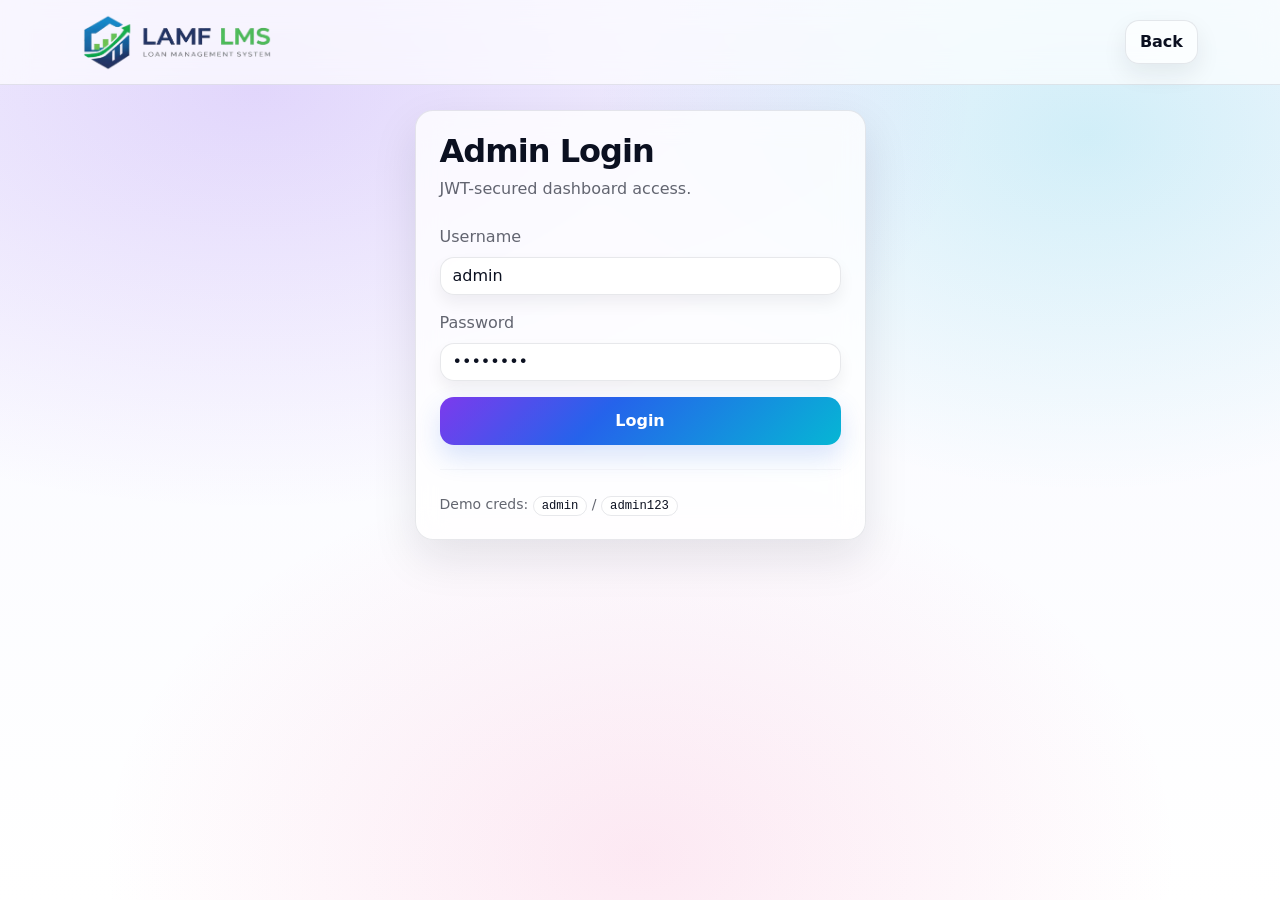
<file: dashboard.html>
<!DOCTYPE html>
<html lang="en">
<head>
  <meta charset="UTF-8" />
  <meta name="viewport" content="width=device-width, initial-scale=1.0" />
  <title>Dashboard • LAMF LMS</title>
  <link rel="canonical" href="https://loan-management-frontend-weld.vercel.app/dashboard.html" />
  <meta property="og:url" content="https://loan-management-frontend-weld.vercel.app/dashboard.html" />
  <meta name="description" content="Manage loan products, applications, collateral, ongoing loans and repayments from the LAMF LMS dashboard." />
  <meta name="author" content="TheBenzzCreations" />
  <meta name="creator" content="TheBenzzCreations" />
  <meta property="og:type" content="website" />
  <meta property="og:site_name" content="LAMF LMS" />
  <meta property="og:title" content="Dashboard • LAMF LMS" />
  <meta property="og:description" content="Manage loan products, applications, collateral, ongoing loans and repayments from the LAMF LMS dashboard." />
  <meta name="twitter:card" content="summary" />
  <meta name="twitter:title" content="Dashboard • LAMF LMS" />
  <meta name="twitter:description" content="Manage loan products, applications, collateral, ongoing loans and repayments from the LAMF LMS dashboard." />
  <link href="https://cdn.jsdelivr.net/npm/bootstrap@5.3.3/dist/css/bootstrap.min.css" rel="stylesheet">
  <link rel="stylesheet" href="assets/css/theme.css">
</head>
<body>
  <nav class="navbar navbar-expand-lg fixed-top">
    <div class="container-fluid px-3">
      <a class="navbar-brand fw-bold" href="index.html">
        <span style="background:var(--g1); -webkit-background-clip:text; background-clip:text; color:transparent;">
                    <img src="logo.png" width="40%" alt="">
        </span>
      </a>

      <div class="ms-auto d-flex align-items-center gap-2">
        <span class="lux-badge d-none d-md-inline-flex">
          <span>JWT Secured</span>
          <span style="opacity:.75">/api/**</span>
        </span>
        <button class="btn btn-outline-lux" onclick="logout()">Logout</button>
      </div>
    </div>
  </nav>

  <div class="container-fluid" style="padding-top:85px;">
    <div class="row g-3 px-2 px-md-3">
      <!-- Sidebar -->
      <div class="col-lg-2">
        <div class="lux-card sidebar">
          <div class="text-muted-lux small mb-2">Modules</div>
          <div class="nav flex-column nav-pills" id="sideNav">
            <button class="nav-link active" data-page="overview">Overview</button>
            <button class="nav-link" data-page="products">Loan Products</button>
            <button class="nav-link" data-page="applications">Loan Applications</button>
            <button class="nav-link" data-page="newApp">Create New Application</button>
            <button class="nav-link" data-page="loans">Ongoing Loans</button>
            <button class="nav-link" data-page="collaterals">Collateral Management</button>
            <!-- <button class="nav-link" data-page="partnerApi" type="button">Partner API</button> -->

          </div>

          <hr class="my-3">
          <div class="text-muted-lux small mb-2">Partner API</div>
          <div class="lux-card-soft p-3 small">
            <div class="mb-1"><b>POST</b> /partner/v1/loan-applications</div>
            <div class="text-muted-lux">Header: <code class="kbd">X-API-KEY</code></div>
          </div>
        </div>
      </div>

      <!-- Main -->
      <div class="col-lg-10">
        <div id="pageContainer"></div>
      </div>
    </div>
  </div>

  <!-- Modal: Create Product -->
  <div class="modal fade" id="productModal" tabindex="-1">
    <div class="modal-dialog modal-dialog-centered">
      <div class="modal-content">
        <div class="modal-header border-0">
          <h5 class="modal-title lux-title">Create Loan Product</h5>
          <button type="button" class="btn-close btn-close-white" data-bs-dismiss="modal"></button>
        </div>
        <div class="modal-body">
          <div class="row g-3">
            <div class="col-12">
              <label class="form-label text-muted-lux">Name</label>
              <input id="p_name" class="form-control" placeholder="LAMF Overdraft">
            </div>
            <div class="col-md-6">
              <label class="form-label text-muted-lux">Interest Rate (%)</label>
              <input id="p_rate" class="form-control" type="number" step="0.01" placeholder="14.5">
            </div>
            <div class="col-md-6">
              <label class="form-label text-muted-lux">Max LTV (0.50 = 50%)</label>
              <input id="p_ltv" class="form-control" type="number" step="0.01" placeholder="0.50">
            </div>
            <div class="col-md-6">
              <label class="form-label text-muted-lux">Min Amount</label>
              <input id="p_min" class="form-control" type="number" placeholder="10000">
            </div>
            <div class="col-md-6">
              <label class="form-label text-muted-lux">Max Amount</label>
              <input id="p_max" class="form-control" type="number" placeholder="500000">
            </div>
          </div>
        </div>
        <div class="modal-footer border-0">
          <button class="btn btn-outline-lux" data-bs-dismiss="modal">Cancel</button>
          <button class="btn btn-lux" id="btnCreateProduct">Create</button>
        </div>
      </div>
    </div>
  </div>

  <!-- Modal: Add Collateral -->
  <div class="modal fade" id="collateralModal" tabindex="-1">
    <div class="modal-dialog modal-dialog-centered">
      <div class="modal-content">
        <div class="modal-header border-0">
          <h5 class="modal-title lux-title">Add Collateral (Mutual Fund Units)</h5>
          <button type="button" class="btn-close btn-close-white" data-bs-dismiss="modal"></button>
        </div>
        <div class="modal-body">
          <input type="hidden" id="c_appId">
          <div class="row g-3">
            <div class="col-12">
              <label class="form-label text-muted-lux">Scheme Name</label>
              <input id="c_scheme" class="form-control" placeholder="HDFC Flexi Cap Fund">
            </div>
            <div class="col-md-6">
              <label class="form-label text-muted-lux">Units</label>
              <input id="c_units" class="form-control" type="number" step="0.01" placeholder="400">
            </div>
            <div class="col-md-6">
              <label class="form-label text-muted-lux">NAV</label>
              <input id="c_nav" class="form-control" type="number" step="0.01" placeholder="230">
            </div>
          </div>
        </div>
        <div class="modal-footer border-0">
          <button class="btn btn-outline-lux" data-bs-dismiss="modal">Cancel</button>
          <button class="btn btn-lux" id="btnAddCollateral">Add</button>
        </div>
      </div>
    </div>
  </div>

  <!-- Modal: Repay -->
  <div class="modal fade" id="repayModal" tabindex="-1">
    <div class="modal-dialog modal-dialog-centered">
      <div class="modal-content">
        <div class="modal-header border-0">
          <h5 class="modal-title lux-title">Record Repayment</h5>
          <button type="button" class="btn-close btn-close-white" data-bs-dismiss="modal"></button>
        </div>
        <div class="modal-body">
          <input type="hidden" id="r_loanId">
          <label class="form-label text-muted-lux">Amount</label>
          <input id="r_amount" class="form-control" type="number" step="0.01" placeholder="10000">
        </div>
        <div class="modal-footer border-0">
          <button class="btn btn-outline-lux" data-bs-dismiss="modal">Cancel</button>
          <button class="btn btn-lux" id="btnRepay">Submit</button>
        </div>
      </div>
    </div>
  </div>

  <div class="toast-container position-fixed bottom-0 end-0 p-3" id="toastContainer"></div>

  <script src="https://cdn.jsdelivr.net/npm/bootstrap@5.3.3/dist/js/bootstrap.bundle.min.js"></script>
  <script src="assets/js/config.js"></script>
  <script src="assets/js/api.js"></script>
  <script src="assets/js/auth.js"></script>
  <script src="assets/js/dashboard.js"></script>
</body>
</html>
</file>
<file: assets/css/theme.css>
:root{
  /* Light luxury base */
  --bg0:#F7F8FF;
  --bg1:#FFFFFF;

  --card: rgba(255,255,255,0.78);
  --card2: rgba(255,255,255,0.92);
  --stroke: rgba(20, 30, 60, 0.10);

  --text:#0B1020;
  --muted: rgba(11,16,32,0.64);

  /* Premium gradients (soft, light, luxury) */
  --g1: linear-gradient(135deg, #7C3AED 0%, #2563EB 40%, #06B6D4 100%);
  --g2: linear-gradient(135deg, rgba(124,58,237,0.14) 0%, rgba(37,99,235,0.12) 45%, rgba(6,182,212,0.10) 100%);
  --g3: linear-gradient(135deg, rgba(245,158,11,0.12) 0%, rgba(236,72,153,0.10) 55%, rgba(124,58,237,0.12) 100%);

  /* Soft luxury shadow */
  --shadow: 0 18px 45px rgba(17, 24, 39, 0.10);
  --shadow2: 0 10px 24px rgba(17, 24, 39, 0.08);

  --radius: 18px;
}

*{box-sizing:border-box}
html,body{height:100%}

body{
  margin:0;
  font-family: ui-sans-serif, system-ui, -apple-system, "Segoe UI", Roboto, Arial, sans-serif;
  color: var(--text);

  /* Light premium background */
  background:
    radial-gradient(1200px 700px at 20% 10%, rgba(124,58,237,0.18), transparent 60%),
    radial-gradient(900px 650px at 85% 15%, rgba(6,182,212,0.16), transparent 55%),
    radial-gradient(900px 650px at 50% 95%, rgba(236,72,153,0.12), transparent 60%),
    linear-gradient(180deg, var(--bg0), var(--bg1));
}

/* Links */
a{color:inherit}
.text-muted-lux{color:var(--muted)!important}

/* Navbar */
.navbar{
  background: rgba(255,255,255,0.68)!important;
  border-bottom: 1px solid var(--stroke);
  backdrop-filter: blur(14px);
}

.navbar .navbar-brand{
  letter-spacing: -0.02em;
}

/* Badges */
.lux-badge{
  display:inline-flex; align-items:center; gap:8px;
  padding:8px 12px; border-radius:999px;
  background: rgba(255,255,255,0.72);
  border:1px solid var(--stroke);
  box-shadow: var(--shadow2);
}

/* Hero spacing */
.lux-hero{ padding: 92px 0 52px; }

/* Cards */
.lux-card{
  background: var(--card);
  border: 1px solid var(--stroke);
  border-radius: var(--radius);
  box-shadow: var(--shadow);
  backdrop-filter: blur(14px);
}

.lux-card-soft{
  background: var(--card2);
  border: 1px solid var(--stroke);
  border-radius: var(--radius);
  box-shadow: var(--shadow2);
}

.lux-gradient-line{
  height: 2px; width: 100%;
  background: var(--g1);
  border-radius: 999px;
  opacity: 0.95;
}

.lux-title{
  font-weight: 850;
  letter-spacing: -0.03em;
  line-height: 1.05;
}

/* KPI blocks */
.lux-kpi{
  border-radius: 16px;
  padding: 14px 16px;
  background: var(--g2);
  border: 1px solid var(--stroke);
}

/* Buttons */
.btn-lux{
  border: 0;
  border-radius: 14px;
  padding: 12px 16px;
  font-weight: 800;
  color: #FFFFFF;
  background: var(--g1);
  box-shadow: 0 12px 26px rgba(37,99,235,0.18);
}
.btn-lux:hover{filter: brightness(1.05); transform: translateY(-1px);}

.btn-outline-lux{
  border-radius: 14px;
  padding: 12px 16px;
  font-weight: 800;
  color: var(--text);
  background: rgba(255,255,255,0.60);
  border: 1px solid var(--stroke);
  box-shadow: var(--shadow2);
}
.btn-outline-lux:hover{background: rgba(255,255,255,0.85);}

/* Sections */
.section{ padding: 56px 0; }

/* Icon pill */
.icon-pill{
  width: 44px; height: 44px; border-radius: 14px;
  display:grid; place-items:center;
  background: var(--g3);
  border: 1px solid var(--stroke);
}

/* Code pills */
code.kbd{
  background: rgba(255,255,255,0.85);
  padding: 2px 8px;
  border-radius: 10px;
  border: 1px solid var(--stroke);
  color: var(--text);
}

/* Tables */
.table{
  --bs-table-bg: transparent;
  --bs-table-color: var(--text);
  border-color: var(--stroke)!important;
}
.table thead th{
  color: rgba(11,16,32,0.8);
  border-bottom: 1px solid var(--stroke);
}
.table td, .table th{
  border-top: 1px solid var(--stroke);
}

/* Inputs */
.form-control, .form-select{
  background: rgba(255,255,255,0.82);
  border: 1px solid var(--stroke);
  color: var(--text);
  border-radius: 14px;
  box-shadow: 0 8px 16px rgba(17,24,39,0.06);
}
.form-control:focus, .form-select:focus{
  box-shadow: 0 0 0 0.2rem rgba(124,58,237,0.18);
  border-color: rgba(124,58,237,0.40);
}
.form-control::placeholder{color: rgba(11,16,32,0.45)}

/* Modals */
.modal-content{
  background: rgba(255,255,255,0.92);
  border: 1px solid var(--stroke);
  backdrop-filter: blur(14px);
  color: var(--text);
  border-radius: 18px;
  box-shadow: var(--shadow);
}

hr{border-color: var(--stroke)}

/* Sidebar */
.sidebar{
  min-height: calc(100vh - 70px);
  position: sticky; top: 70px;
  padding: 18px;
}
.sidebar .nav-link{
  color: rgba(11,16,32,0.8);
  border-radius: 14px;
  padding: 10px 12px;
}
.sidebar .nav-link.active{
  background: var(--g2);
  border: 1px solid var(--stroke);
  color: var(--text);
}

/* Toast */
.toast-container{z-index: 9999;}











/* =========================
   RESPONSIVE PATCH (append)
   ========================= */

/* Safer media + images */
img, svg, video, canvas {
  max-width: 100%;
  height: auto;
}

/* Prevent horizontal scroll from long content */
body {
  overflow-x: hidden;
}

/* Navbar brand logo control (works for both pages) */
.navbar .navbar-brand img {
  width: clamp(120px, 18vw, 190px);
  height: auto;
  display: block;
}

/* Buttons: better tap targets on mobile */
.btn {
  min-height: 44px;
}

/* Hero spacing: less on phones */
.lux-hero {
  padding-top: 92px;
  padding-bottom: 52px;
}
@media (max-width: 576px) {
  .lux-hero {
    padding-top: 78px;
    padding-bottom: 36px;
  }
  .lux-title {
    line-height: 1.08;
  }
  .section {
    padding: 38px 0;
  }
  .lux-card, .lux-card-soft {
    border-radius: 16px;
  }
}

/* Navbar on small screens: stack actions nicely */
@media (max-width: 576px) {
  .navbar .container,
  .navbar .container-fluid {
    gap: 10px;
  }

  /* tighten padding */
  .navbar .btn {
    padding: 10px 12px;
    border-radius: 12px;
    font-weight: 800;
  }
}

/* Make long code blocks responsive */
pre {
  overflow: auto;
  max-width: 100%;
  border-radius: 16px;
}
pre::-webkit-scrollbar {
  height: 10px;
}
pre::-webkit-scrollbar-thumb {
  background: rgba(17,24,39,0.18);
  border-radius: 999px;
}

/* Tables on mobile: allow horizontal scrolling cleanly */
.table-responsive {
  border-radius: 16px;
}

/* Dashboard layout improvements */
#pageContainer {
  min-height: calc(100vh - 110px);
}

/* Sidebar: desktop sticky stays */
.sidebar {
  min-height: calc(100vh - 85px);
  position: sticky;
  top: 75px;
}

/* Sidebar -> Mobile: convert to top "chip" nav (horizontal scroll) */
@media (max-width: 992px) {
  .sidebar {
    position: relative;
    top: 0;
    min-height: auto;
    padding: 14px;
  }

  #sideNav {
    flex-direction: row !important;
    gap: 10px;
    overflow-x: auto;
    padding-bottom: 6px;
    scrollbar-width: thin;
  }

  #sideNav .nav-link {
    white-space: nowrap;
    flex: 0 0 auto;
  }

  /* Hide "Modules" label to save space */
  .sidebar .text-muted-lux.small.mb-2 {
    display: none;
  }

  /* Partner API card becomes compact */
  .sidebar hr {
    margin: 12px 0 !important;
  }
  .sidebar .lux-card-soft {
    padding: 12px !important;
  }
}

/* Modal sizing on phones */
@media (max-width: 576px) {
  .modal-dialog {
    margin: 12px;
  }
  .modal-content {
    border-radius: 16px;
  }
}

/* Better spacing for KPI blocks on small devices */
@media (max-width: 576px) {
  .lux-kpi {
    padding: 12px 14px;
    border-radius: 14px;
  }
}

/* Reduce heavy shadows on low-end phones (smoother scroll) */
@media (max-width: 576px) {
  .lux-card {
    box-shadow: 0 12px 28px rgba(17, 24, 39, 0.10);
  }
}

/* ===== Index navbar alignment fix ===== */

.brand-logo {
  height: 36px;
  width: auto;
  display: block;
}

@media (max-width: 576px) {
  .brand-logo {
    height: 32px;
  }
}

/* Perfect vertical alignment */
.navbar .container {
  align-items: center;
}

/* Buttons alignment & spacing */
.navbar .btn {
  display: inline-flex;
  align-items: center;
  justify-content: center;
  padding: 10px 14px;
  line-height: 1;
}

/* Keep logo + buttons visually balanced */
.navbar-brand {
  display: flex;
  align-items: center;
}

/* Prevent buttons from shrinking oddly */
.navbar .ms-auto {
  flex-shrink: 0;
}
</file>
